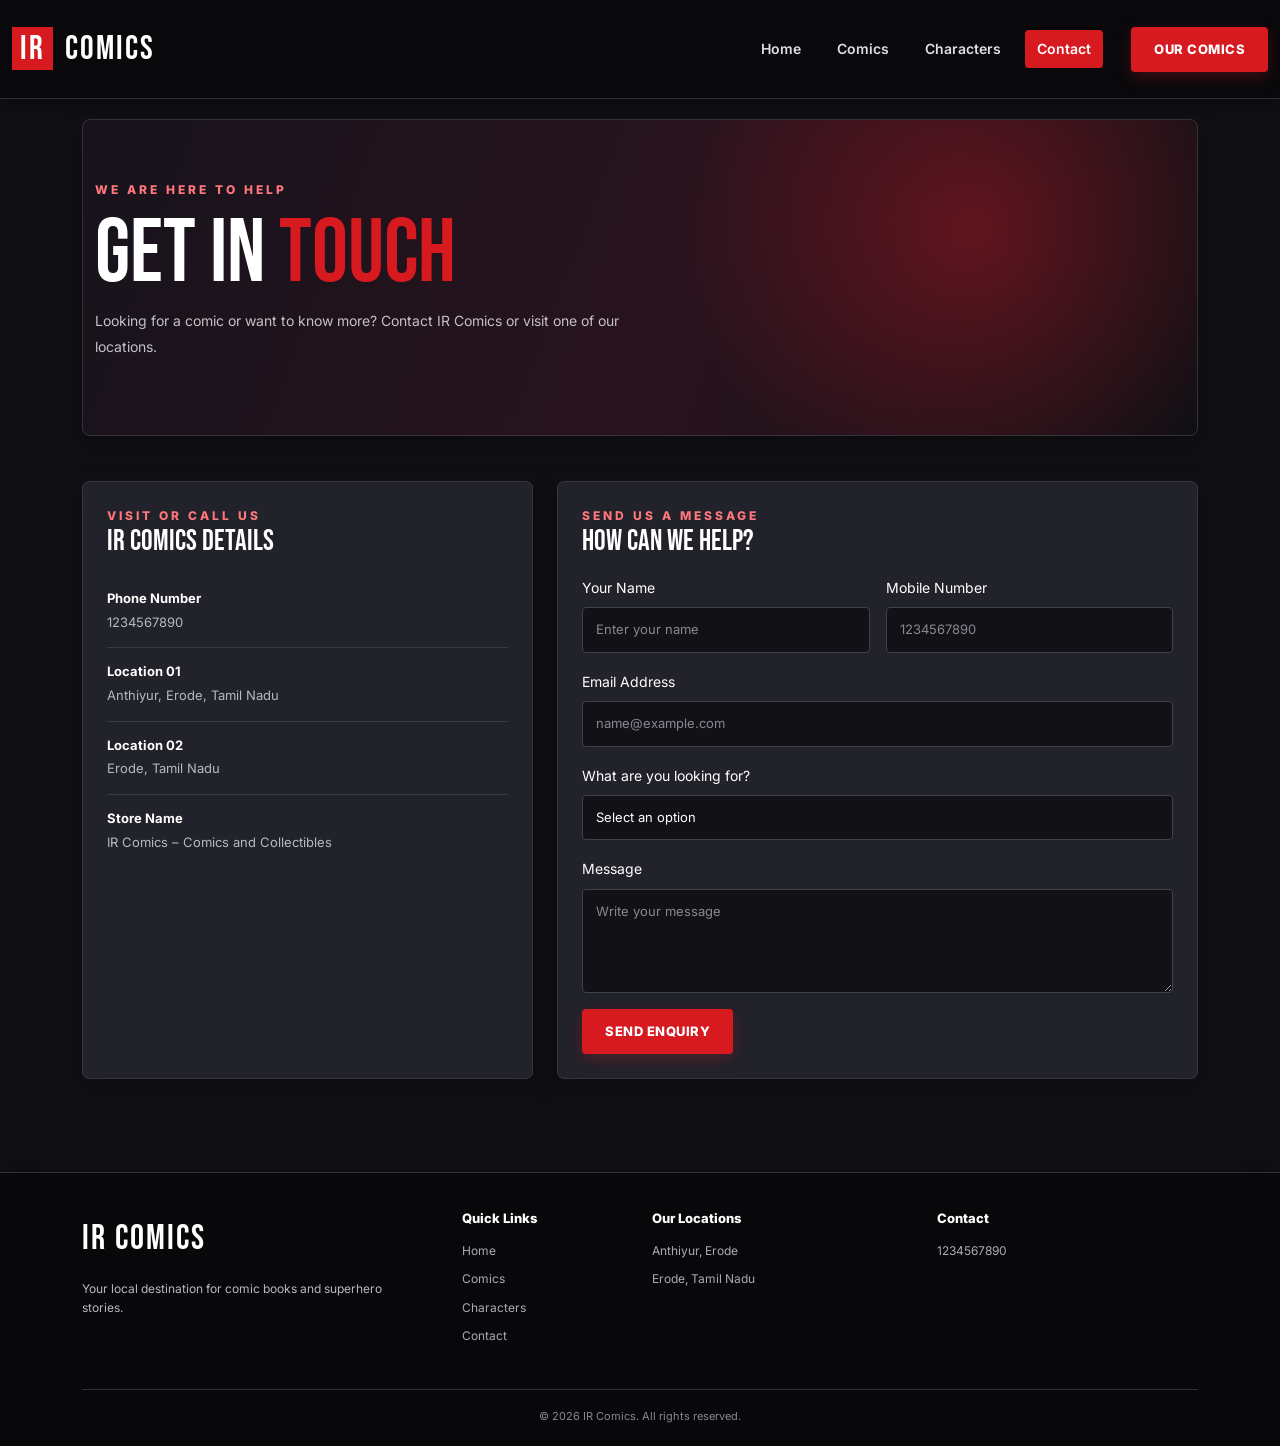
<file: contact.html>
<!DOCTYPE html>
<html lang="en">
<head>
    <meta charset="UTF-8">
    <meta name="viewport" content="width=device-width, initial-scale=1.0">
    <title>IR Comics | Contact</title>
    <link href="https://cdn.jsdelivr.net/npm/bootstrap@5.3.3/dist/css/bootstrap.min.css" rel="stylesheet">
    <link rel="stylesheet" href="css/style.css">
</head>
<body>

<nav class="navbar navbar-expand-lg navbar-dark">
    <div class="container-fluid">
        <a class="navbar-brand" href="index.html"><span class="brand-box">IR</span> COMICS</a>
        <button class="navbar-toggler" type="button" data-bs-toggle="collapse" data-bs-target="#mainNav">
            <span class="navbar-toggler-icon"></span>
        </button>
        <div class="collapse navbar-collapse" id="mainNav">
            <ul class="navbar-nav ms-auto align-items-lg-center">
                <li class="nav-item"><a class="nav-link" href="index.html">Home</a></li>
                <li class="nav-item"><a class="nav-link" href="comics.html">Comics</a></li>
                <li class="nav-item"><a class="nav-link" href="characters.html">Characters</a></li>
                <li class="nav-item"><a class="nav-link active" href="contact.html">Contact</a></li>
                <li class="nav-item ms-lg-3"><a href="comics.html" class="btn-ir mt-2 mt-lg-0">Our Comics</a></li>
            </ul>
        </div>
    </div>
</nav>

<main>
    <div class="container">
        <section class="page-banner">
            <div class="container">
                <div class="eyebrow">We are here to help</div>
                <h1 class="page-title">GET IN <span>TOUCH</span></h1>
                <p class="page-description">
                    Looking for a comic or want to know more?
                    Contact IR Comics or visit one of our locations.
                </p>
            </div>
        </section>
    </div>

    <section class="section-space">
        <div class="container">
            <div class="row g-4">

                <div class="col-lg-5">
                    <div class="contact-box">
                        <div class="eyebrow">Visit or call us</div>
                        <h4>IR COMICS DETAILS</h4>

                        <div class="contact-detail">
                            <strong>Phone Number</strong>
                            <a href="tel:1234567890">1234567890</a>
                        </div>

                        <div class="contact-detail">
                            <strong>Location 01</strong>
                            <span>Anthiyur, Erode, Tamil Nadu</span>
                        </div>

                        <div class="contact-detail">
                            <strong>Location 02</strong>
                            <span>Erode, Tamil Nadu</span>
                        </div>

                        <div class="contact-detail">
                            <strong>Store Name</strong>
                            <span>IR Comics – Comics and Collectibles</span>
                        </div>
                    </div>
                </div>

                <div class="col-lg-7">
                    <div class="contact-box">
                        <div class="eyebrow">Send us a message</div>
                        <h4>HOW CAN WE HELP?</h4>

                        <form>
                            <div class="row g-3">

                                <div class="col-md-6">
                                    <label class="form-label small">Your Name</label>
                                    <input type="text" class="form-control" placeholder="Enter your name">
                                </div>

                                <div class="col-md-6">
                                    <label class="form-label small">Mobile Number</label>
                                    <input type="tel" class="form-control" placeholder="1234567890">
                                </div>

                                <div class="col-12">
                                    <label class="form-label small">Email Address</label>
                                    <input type="email" class="form-control" placeholder="name@example.com">
                                </div>

                                <div class="col-12">
                                    <label class="form-label small">What are you looking for?</label>
                                    <select class="form-select">
                                        <option selected>Select an option</option>
                                        <option>Comic Book Enquiry</option>
                                        <option>Product Availability</option>
                                        <option>Store Information</option>
                                        <option>Other</option>
                                    </select>
                                </div>

                                <div class="col-12">
                                    <label class="form-label small">Message</label>
                                    <textarea class="form-control" rows="4" placeholder="Write your message"></textarea>
                                </div>

                                <div class="col-12">
                                    <button type="button" class="btn-ir">Send Enquiry</button>
                                </div>

                            </div>
                        </form>

                       
                    </div>
                </div>

            </div>
        </div>
    </section>
</main>

<footer class="site-footer">
    <div class="container">
        <div class="row g-4">

            <div class="col-12 col-md-6 col-lg-4 footer-column">
                <div class="footer-brand">IR COMICS</div>
                <p class="footer-text">
                    Your local destination for comic books and superhero stories.
                </p>
            </div>

            <div class="col-12 col-md-6 col-lg-2 footer-column">
                <h6 class="footer-heading">Quick Links</h6>
                <a href="index.html" class="footer-link">Home</a>
                <a href="comics.html" class="footer-link">Comics</a>
                <a href="characters.html" class="footer-link">Characters</a>
                <a href="contact.html" class="footer-link">Contact</a>
            </div>

            <div class="col-12 col-md-6 col-lg-3 footer-column">
                <h6 class="footer-heading">Our Locations</h6>
                <span class="footer-link">Anthiyur, Erode</span>
                <span class="footer-link">Erode, Tamil Nadu</span>
            </div>

            <div class="col-12 col-md-6 col-lg-3 footer-column">
                <h6 class="footer-heading">Contact</h6>
                <a href="tel:1234567890" class="footer-link">1234567890</a>
            </div>

        </div>

        <div class="footer-bottom">
            © 2026 IR Comics. All rights reserved.
        </div>
    </div>
</footer>

<script src="https://cdn.jsdelivr.net/npm/bootstrap@5.3.3/dist/js/bootstrap.bundle.min.js"></script>
</body>
</html>
</file>
<file: css/style.css>
@import url('https://fonts.googleapis.com/css2?family=Bebas+Neue&family=Inter:wght@400;500;600;700;800&display=swap');

:root {
    --red: #d71920;
    --red-dark: #a90f16;
    --black: #101014;
    --dark: #191920;
    --panel: #22222a;
    --white: #ffffff;
    --muted: #b8b8c0;
    --gold: #f2bd58;
    --shadow: 0 10px 28px rgba(0, 0, 0, .28);
}

* {
    margin: 0;
    padding: 0;
    box-sizing: border-box;
}

body {
    background: var(--black);
    color: var(--white);
    font-family: 'Inter', sans-serif;
    line-height: 1.6;
}

a {
    text-decoration: none;
}

img {
    max-width: 100%;
}

/* NAVBAR */

.navbar {
    background: #09090c;
    padding: 17px 0;
    box-shadow: 0 5px 18px rgba(0, 0, 0, .35);
    border-bottom: 1px solid #303039;
}

.navbar-brand {
    color: var(--white) !important;
    font-family: 'Bebas Neue', sans-serif;
    font-size: 34px;
    letter-spacing: 2px;
}

.brand-box {
    background: var(--red);
    padding: 1px 8px;
    margin-right: 5px;
}

.navbar-nav {
    gap: 12px;
}

.nav-link {
    color: #dedee3 !important;
    font-size: 14px;
    font-weight: 600;
    padding: 8px 12px !important;
    transition: .25s;
}

.nav-link:hover,
.nav-link.active {
    color: #fff !important;
    background: var(--red);
    border-radius: 4px;
}

.navbar-toggler {
    border: 1px solid #777;
}

.navbar-toggler:focus {
    box-shadow: none;
}

/* BUTTONS */

.btn-ir {
    display: inline-block;
    background: var(--red);
    color: #fff;
    padding: 12px 23px;
    border: none;
    border-radius: 4px;
    font-weight: 800;
    font-size: 13px;
    letter-spacing: .5px;
    text-transform: uppercase;
    box-shadow: 0 5px 14px rgba(215, 25, 32, .25);
    transition: .25s;
}

.btn-ir:hover {
    color: #fff;
    background: var(--red-dark);
    transform: translateY(-2px);
    box-shadow: 0 8px 20px rgba(215, 25, 32, .35);
}

.btn-light-outline {
    display: inline-block;
    color: #fff;
    border: 1px solid #aaa;
    padding: 11px 22px;
    border-radius: 4px;
    font-size: 13px;
    font-weight: 700;
    text-transform: uppercase;
}

.btn-light-outline:hover {
    background: #fff;
    color: #111;
}

/* HOME HERO */

.home-hero {
    min-height: 500px;
    margin: 20px 0 28px;
    display: flex;
    align-items: center;
    position: relative;
    overflow: hidden;
    background:
        radial-gradient(circle at 78% 45%, rgba(191, 24, 39, .65), transparent 30%),
        linear-gradient(115deg, #17131c 0%, #30131b 52%, #101014 100%);
    border: 1px solid #39313a;
    border-radius: 8px;
    box-shadow: var(--shadow);
}

.home-hero::before {
    content: "";
    position: absolute;
    inset: 0;
    z-index: 1;
    background: linear-gradient(90deg, rgba(16, 16, 20, .98) 0%, rgba(16, 16, 20, .88) 38%, rgba(16, 16, 20, .18) 100%);
}

.home-hero::after {
    content: "IR";
    position: absolute;
    right: 8%;
    top: 3%;
    color: rgba(255, 255, 255, .07);
    font-family: 'Bebas Neue', sans-serif;
    font-size: clamp(180px, 30vw, 390px);
    line-height: 1;
    transform: rotate(-8deg);
}

.hero-image {
    position: absolute;
    right: 0;
    bottom: 0;
    z-index: 0;
    width: auto;
    max-width: none;
    height: 100%;
    object-fit: contain;
    object-position: bottom right;
}

.hero-content {
    position: relative;
    z-index: 2;
    max-width: 620px;
    padding: 60px 0;
}

.eyebrow {
    color: #ff777c;
    font-size: 12px;
    font-weight: 800;
    letter-spacing: 3px;
    text-transform: uppercase;
}

.hero-title {
    font-family: 'Bebas Neue', sans-serif;
    font-size: clamp(64px, 9vw, 112px);
    line-height: .88;
    margin: 18px 0;
    letter-spacing: 1px;
}

.hero-title span,
.section-title span,
.page-title span {
    color: var(--red);
}

.hero-text {
    color: #d0cbd0;
    font-size: 15px;
    max-width: 480px;
    line-height: 1.9;
    margin-bottom: 25px;
}

/* SECTION */

.section-space {
    padding: 45px 0;
}

.section-heading-row {
    display: flex;
    justify-content: space-between;
    align-items: end;
    gap: 15px;
    margin-bottom: 24px;
}

.section-title {
    font-family: 'Bebas Neue', sans-serif;
    font-size: 43px;
    line-height: 1;
    letter-spacing: 1px;
    margin: 8px 0;
}

.section-subtitle {
    color: var(--muted);
    font-size: 14px;
    margin: 0;
}

.view-link {
    color: #fff;
    font-size: 12px;
    font-weight: 800;
    white-space: nowrap;
}

.view-link:hover {
    color: var(--gold);
}

/* PRODUCT CARDS */

.product-card {
    height: 100%;
    background: var(--panel);
    border: 1px solid #363640;
    border-radius: 7px;
    overflow: hidden;
    box-shadow: var(--shadow);
    transition: .25s;
}

.product-card:hover {
    transform: translateY(-6px);
    border-color: var(--red);
    box-shadow: 0 15px 30px rgba(0, 0, 0, .42);
}

.product-art {
    height: 260px;
    position: relative;
    display: flex;
    align-items: end;
    justify-content: center;
    padding: 18px;
    overflow: hidden;
    background: linear-gradient(145deg, #7b1b29, #251624 65%, #101014);
}

.product-image {
    position: absolute;
    inset: 0;
    width: 100%;
    height: 100%;
    object-fit: cover;
}

.product-art::before {
    content: "";
    position: absolute;
    inset: 0;
    z-index: 1;
    background: linear-gradient(180deg, rgba(0, 0, 0, .08) 25%, rgba(0, 0, 0, .8));
}

.product-art::after {
    content: attr(data-number);
    position: absolute;
    top: 10px;
    left: 15px;
    font-family: 'Bebas Neue', sans-serif;
    font-size: 38px;
    color: rgba(255,255,255,.85);
    z-index: 2;
}

.art-purple {
    background: linear-gradient(145deg, #49317c, #21172d 70%, #101014);
}

.art-blue {
    background: linear-gradient(145deg, #15577b, #172137 70%, #101014);
}

.art-gold {
    background: linear-gradient(145deg, #8b6128, #30201e 70%, #101014);
}

.art-green {
    background: linear-gradient(145deg, #22634c, #17251f 70%, #101014);
}

.art-name {
    position: relative;
    z-index: 2;
    font-family: 'Bebas Neue', sans-serif;
    font-size: 29px;
    text-shadow: 0 3px 8px #000;
    text-align: center;
}

.product-info {
    padding: 16px;
}

.product-category {
    color: var(--gold);
    font-size: 10px;
    font-weight: 800;
    letter-spacing: 1.5px;
    text-transform: uppercase;
}

.product-info h5 {
    font-size: 16px;
    font-weight: 800;
    margin: 8px 0;
}

.product-info p {
    color: var(--muted);
    font-size: 12px;
    min-height: 38px;
    margin-bottom: 14px;
}

.product-bottom {
    display: flex;
    justify-content: space-between;
    align-items: center;
}

.product-price {
    color: #fff;
    font-size: 17px;
    font-weight: 800;
}

/* PAGE BANNER */

.page-banner {
    margin: 20px 0 0;
    padding: 60px 0;
    background:
        radial-gradient(circle at 80% 35%, rgba(190, 24, 38, .42), transparent 32%),
        linear-gradient(110deg, #17131c, #29131d 55%, #101014);
    border: 1px solid #36313a;
    border-radius: 8px;
    box-shadow: var(--shadow);
}

.page-title {
    font-family: 'Bebas Neue', sans-serif;
    font-size: clamp(58px, 8vw, 90px);
    line-height: .92;
    margin: 13px 0;
}

.page-description {
    max-width: 570px;
    color: #c5c1c8;
    font-size: 14px;
    line-height: 1.8;
}

/* FEATURE SECTION */

.feature-strip {
    background: linear-gradient(110deg, #261a46, #17131e 70%, #4b141b);
    border-radius: 8px;
    padding: 34px;
    box-shadow: var(--shadow);
}

.feature-item {
    background: rgba(0,0,0,.22);
    border: 1px solid rgba(255,255,255,.1);
    border-radius: 6px;
    padding: 20px 12px;
    text-align: center;
    box-shadow: 0 5px 15px rgba(0,0,0,.15);
}

.feature-item h3 {
    color: var(--gold);
    font-family: 'Bebas Neue', sans-serif;
    font-size: 35px;
    margin: 0;
}

.feature-item p {
    color: #c9c6cf;
    font-size: 10px;
    letter-spacing: 1px;
    margin: 0;
}

/* CHARACTER CARDS */

.character-card {
    height: 100%;
    overflow: hidden;
    background: var(--panel);
    border: 1px solid #363640;
    border-radius: 7px;
    box-shadow: var(--shadow);
    transition: .25s;
}

.character-card:hover {
    transform: translateY(-5px);
    border-color: var(--red);
    box-shadow: 0 14px 28px rgba(0,0,0,.4);
}

.character-art {
    position: relative;
    height: 220px;
    overflow: hidden;
    display: flex;
    align-items: center;
    justify-content: center;
    font-family: 'Bebas Neue', sans-serif;
    font-size: 45px;
    letter-spacing: 2px;
    background: radial-gradient(circle at 50% 35%, #80313b, #281720 65%, #111116);
    text-shadow: 0 5px 15px #000;
}

.character-image {
    position: absolute;
    inset: 0;
    width: 100%;
    height: 100%;
    object-fit: cover;
}

.character-art::before {
    content: "";
    position: absolute;
    inset: 0;
    z-index: 1;
    background: linear-gradient(180deg, rgba(0, 0, 0, .12), rgba(0, 0, 0, .7));
}

.character-art span {
    position: relative;
    z-index: 2;
}

.character-purple {
    background: radial-gradient(circle at 50% 35%, #58418c, #21182e 65%, #111116);
}

.character-blue {
    background: radial-gradient(circle at 50% 35%, #28658c, #172238 65%, #111116);
}

.character-gold {
    background: radial-gradient(circle at 50% 35%, #8c6a36, #2d211b 65%, #111116);
}

.character-info {
    padding: 16px;
}

.character-info h5 {
    font-weight: 800;
}

.character-info p {
    color: var(--muted);
    font-size: 12px;
    margin-bottom: 0;
}

/* CONTACT */

.contact-box {
    height: 100%;
    background: var(--panel);
    border: 1px solid #363640;
    border-radius: 7px;
    padding: 24px;
    box-shadow: var(--shadow);
}

.contact-box h4 {
    font-family: 'Bebas Neue', sans-serif;
    font-size: 29px;
    margin-bottom: 15px;
}

.contact-detail {
    border-bottom: 1px solid #3a3a43;
    padding: 13px 0;
}

.contact-detail:last-child {
    border-bottom: 0;
}

.contact-detail strong {
    display: block;
    font-size: 13px;
}

.contact-detail span,
.contact-detail a {
    color: var(--muted);
    font-size: 13px;
}

.form-control,
.form-select {
    background: #111116;
    border: 1px solid #41414b;
    border-radius: 4px;
    color: #fff;
    padding: 12px 13px;
    font-size: 13px;
}

.form-control:focus,
.form-select:focus {
    background: #111116;
    color: #fff;
    border-color: var(--red);
    box-shadow: 0 0 0 .2rem rgba(215,25,32,.15);
}

.form-control::placeholder {
    color: #888892;
}

/* FOOTER */

.site-footer {
    background: #08080b;
    border-top: 1px solid #33333b;
    margin-top: 48px;
    padding: 38px 0 20px;
    box-shadow: 0 -7px 22px rgba(0,0,0,.2);
}

.footer-brand {
    color: #fff;
    font-family: 'Bebas Neue', sans-serif;
    font-size: 35px;
    letter-spacing: 2px;
}

.footer-text {
    color: var(--muted);
    font-size: 12px;
    max-width: 310px;
    margin-top: 12px;
}

.footer-heading {
    font-size: 13px;
    font-weight: 800;
    margin-bottom: 15px;
}

.footer-link {
    display: block;
    color: #aaaab3;
    font-size: 12px;
    margin: 9px 0;
}

.footer-link:hover {
    color: #fff;
}

.footer-bottom {
    border-top: 1px solid #303039;
    margin-top: 35px;
    padding-top: 18px;
    color: #888892;
    font-size: 11px;
    text-align: center;
}

/* TABLET */

@media (max-width: 991px) {

    .navbar-nav {
        gap: 4px;
        padding-top: 15px;
    }

    .nav-link {
        display: inline-block;
    }
}

/* MOBILE */

@media (max-width: 767px) {

    .home-hero {
        min-height: 440px;
        margin: 16px 0 22px;
    }

    .home-hero::after {
        right: -4%;
        top: 15%;
        font-size: 220px;
    }

    .hero-content {
        padding: 45px 12px;
    }

    .hero-image {
        right: 0;
    }

    .hero-title {
        font-size: clamp(46px, 12.8vw, 82px);
    }

    .hero-text {
        font-size: 13px;
    }

    .page-banner {
        margin-top: 16px;
        padding: 46px 0;
    }

    .section-space {
        padding: 36px 0;
    }

    .section-heading-row {
        align-items: start;
        flex-direction: column;
    }

    .section-title {
        font-size: 37px;
    }

    .product-art {
        height: 215px;
    }

    .product-info {
        padding: 13px;
    }

    .product-info h5 {
        font-size: 14px;
    }

    .product-info p {
        font-size: 11px;
    }

    .feature-strip {
        padding: 22px 14px;
    }

    .character-art {
        height: 180px;
        font-size: 34px;
    }

    .character-info {
        padding: 14px;
    }

    .site-footer {
        padding-top: 34px;
    }

    .footer-column {
        text-align: center;
        margin-bottom: 16px;
    }

    .footer-column .footer-text {
        margin-left: auto;
        margin-right: auto;
    }

    .footer-bottom {
        text-align: center;
    }
}

/* SMALL MOBILE */

@media (max-width: 575px) {

    .product-art {
        height: 190px;
    }

    .product-bottom {
        align-items: start;
        flex-direction: column;
        gap: 8px;
    }

    .btn-ir {
        padding: 10px 16px;
        font-size: 11px;
    }

    .contact-box {
        padding: 20px;
    }
}
</file>
